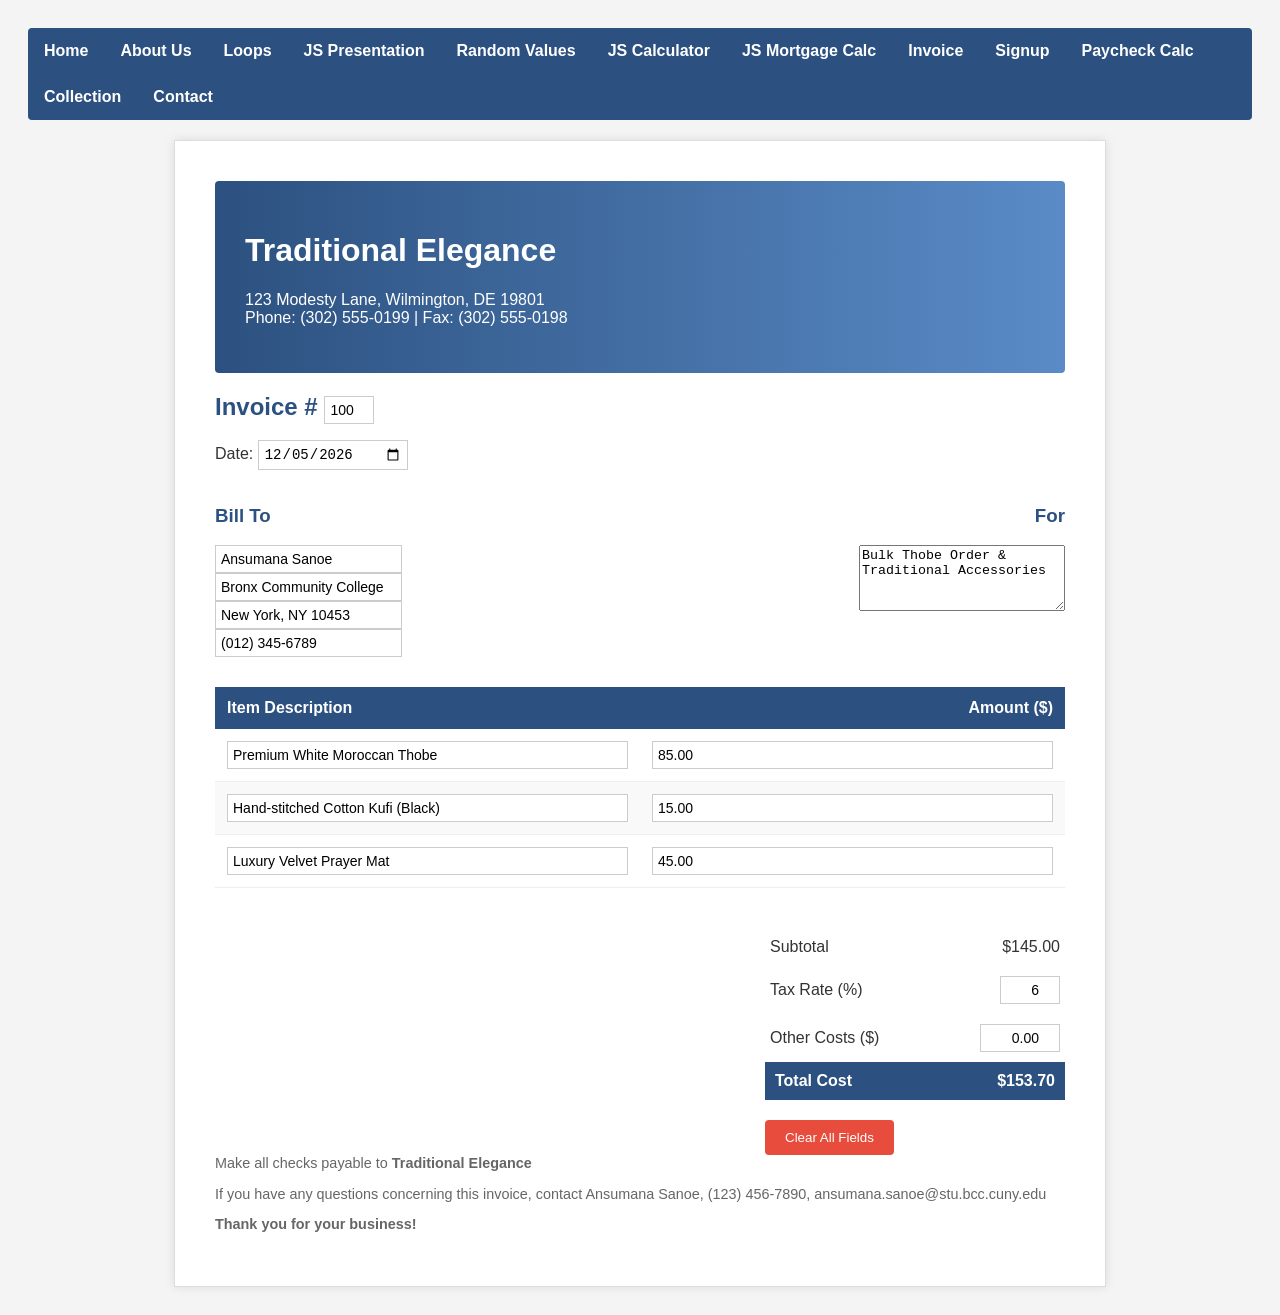
<file: invoice.html>
<!DOCTYPE html>
<html lang="en">
<head>
    <meta charset="UTF-8">
    <meta name="viewport" content="width=device-width, initial-scale=1.0">
    <title>Traditional Elegance | Interactive Invoice</title>
    <style>
        /* --- Navigation Menu Styling --- */
        .navbar {
            background-color: #2c5180;
            margin-bottom: 20px;
            border-radius: 4px;
            font-family: Arial, sans-serif;
        }

        .nav-menu {
            list-style-type: none;
            margin: 0;
            padding: 0;
            display: flex;
            flex-wrap: wrap; /* Allows menu to wrap on smaller screens */
        }

        .nav-menu li {
            position: relative;
        }

        .nav-menu li a {
            display: block;
            color: white;
            text-align: center;
            padding: 14px 16px;
            text-decoration: none;
            font-weight: bold;
            transition: 0.3s;
        }

        .nav-menu li a:hover {
            background-color: #5a8bc7;
            color: #fff;
        }

        /* Dropdown Logic */
        .dropdown-menu {
            display: none;
            position: absolute;
            background-color: #2c5180;
            min-width: 160px;
            box-shadow: 0px 8px 16px 0px rgba(0,0,0,0.2);
            z-index: 1;
            list-style: none;
            padding: 0;
        }

        .dropdown:hover .dropdown-menu {
            display: block;
        }

        .dropdown-menu li a {
            padding: 12px 16px;
            text-align: left;
            border-bottom: 1px solid #5a8bc7;
        }
        /* Invoice styling to match the sample */
        body { font-family: Arial, sans-serif; background-color: #f4f4f4; padding: 20px; }
        
        .invoice-body {
            background-color: white;
            color: #333;
            max-width: 850px;
            margin: 0 auto;
            padding: 40px;
            border: 1px solid #ddd;
            box-shadow: 0 0 10px rgba(0,0,0,0.1);
        }

        .invoice-banner {
            background: linear-gradient(to right, #2c5180, #5a8bc7);
            color: white;
            padding: 30px;
            margin-bottom: 20px;
            border-radius: 4px;
        }

        .flex-row {
            display: flex;
            justify-content: space-between;
            margin-bottom: 30px;
        }

        .invoice-details h2 { color: #2c5180; margin: 0; }
        
        table {
            width: 100%;
            border-collapse: collapse;
            margin: 20px 0;
        }

        th {
            background-color: #2c5180;
            color: white;
            padding: 12px;
            text-align: left;
        }

        td {
            padding: 12px;
            border-bottom: 1px solid #eee;
        }

        tr:nth-child(even) { background-color: #f9f9f9; }

        /* Input Styling */
        input {
            border: 1px solid #ccc;
            padding: 5px;
            font-size: 14px;
            width: 100%;
            box-sizing: border-box;
        }

        .amount-input { text-align: right; width: 100px; }

        .totals-section {
            float: right;
            width: 300px;
            margin-top: 20px;
        }

        .total-row {
            display: flex;
            justify-content: space-between;
            align-items: center;
            padding: 10px 5px;
        }

        .grand-total {
            background-color: #2c5180;
            color: white;
            font-weight: bold;
            padding: 10px;
        }

        .footer-notes {
            margin-top: 50px;
            font-size: 0.9rem;
            color: #666;
            clear: both;
        }

        .btn-clear {
            background-color: #e74c3c;
            color: white;
            border: none;
            padding: 10px 20px;
            cursor: pointer;
            border-radius: 4px;
            margin-top: 20px;
        }
    </style>
</head>
<body>

<nav class="navbar">
    <ul class="nav-menu">
        <li><a href="index.html">Home</a></li>
        <li><a href="about.html">About Us</a></li>
        <li><a href="loops.html">Loops</a></li>
        <li><a href="jspresentation.html">JS Presentation</a></li>
        <li><a href="randomValues.html">Random Values</a></li>
        <li><a href="jscalculator.html">JS Calculator</a></li>
        <li><a href="jsmortgage.html">JS Mortgage Calc</a></li>
        <li><a href="invoice.html">Invoice</a></li>
        <li><a href="signup.html">Signup</a></li>
        <li><a href="paycheck.html">Paycheck Calc</a></li> <!-- Added for Exercise 11 -->
        
        <li class="dropdown">
            <a href="collection.php">Collection</a>
            <ul class="dropdown-menu">
                <li><a href="#">Thobes</a></li>
                <li><a href="#">Kufis</a></li>
                <li><a href="#">Prayer Mats</a></li>
            </ul>
        </li>
        <li><a href="contact.html">Contact</a></li>
    </ul>
</nav>
    
    <div class="invoice-body">
        <header class="invoice-banner">
            <h1>Traditional Elegance</h1>
            <p>123 Modesty Lane, Wilmington, DE 19801<br>
            Phone: (302) 555-0199 | Fax: (302) 555-0198</p>
        </header>

        <div class="invoice-details">
            <h2>Invoice # <input type="text" value="100" style="width: 50px; display: inline;"></h2>
            <p>Date: <input type="date" id="invoiceDate" style="width: 150px;"></p>
        </div>

        <div class="flex-row">
            <div>
                <h3 style="color:#2c5180">Bill To</h3>
                <input type="text" placeholder="Customer Name" value="Ansumana Sanoe"><br>
                <input type="text" placeholder="Address" value="Bronx Community College"><br>
                <input type="text" placeholder="City, State, Zip" value="New York, NY 10453"><br>
                <input type="text" placeholder="Phone" value="(012) 345-6789">
            </div>
            <div style="text-align: right;">
                <h3 style="color:#2c5180">For</h3>
                <textarea placeholder="Service Description" style="width: 200px; height: 60px;">Bulk Thobe Order & Traditional Accessories</textarea>
            </div>
        </div>

        <table>
            <thead>
                <tr>
                    <th>Item Description</th>
                    <th style="text-align: right;">Amount ($)</th>
                </tr>
            </thead>
            <tbody id="item-table">
                <tr>
                    <td><input type="text" value="Premium White Moroccan Thobe"></td>
                    <td><input type="number" class="amount" value="85.00" oninput="calculateInvoice()"></td>
                </tr>
                <tr>
                    <td><input type="text" value="Hand-stitched Cotton Kufi (Black)"></td>
                    <td><input type="number" class="amount" value="15.00" oninput="calculateInvoice()"></td>
                </tr>
                <tr>
                    <td><input type="text" value="Luxury Velvet Prayer Mat"></td>
                    <td><input type="number" class="amount" value="45.00" oninput="calculateInvoice()"></td>
                </tr>
            </tbody>
        </table>

        <div class="totals-section">
            <div class="total-row">
                <span>Subtotal</span>
                <span id="subtotalDisplay">$145.00</span>
            </div>
            <div class="total-row">
                <span>Tax Rate (%)</span>
                <input type="number" id="taxRate" value="6" style="width: 60px; text-align: right;" oninput="calculateInvoice()">
            </div>
            <div class="total-row">
                <span>Other Costs ($)</span>
                <input type="number" id="otherCosts" value="0.00" style="width: 80px; text-align: right;" oninput="calculateInvoice()">
            </div>
            <div class="total-row grand-total">
                <span>Total Cost</span>
                <span id="totalDisplay">$153.70</span>
            </div>
            
            <button class="btn-clear" onclick="clearForm()">Clear All Fields</button>
        </div>

        <div class="footer-notes">
            <p>Make all checks payable to <strong>Traditional Elegance</strong></p>
            <p>If you have any questions concerning this invoice, contact Ansumana Sanoe, (123) 456-7890, ansumana.sanoe@stu.bcc.cuny.edu</p>
            <p><strong>Thank you for your business!</strong></p>
        </div>
    </div>

    <script>
        // Set default date to today
        document.getElementById('invoiceDate').valueAsDate = new Date();

        function calculateInvoice() {
            // Get all elements with class 'amount'
            let amountFields = document.getElementsByClassName('amount');
            let subtotal = 0;

            // Loop through amount fields and sum them up
            for (let i = 0; i < amountFields.length; i++) {
                let val = parseFloat(amountFields[i].value);
                if (!isNaN(val)) {
                    subtotal += val;
                }
            }

            // Get Tax Rate and Other Costs
            let taxRate = parseFloat(document.getElementById('taxRate').value) || 0;
            let otherCosts = parseFloat(document.getElementById('otherCosts').value) || 0;

            // Calculations
            let taxAmount = subtotal * (taxRate / 100);
            let totalCost = subtotal + taxAmount + otherCosts;

            // Update the UI
            document.getElementById('subtotalDisplay').innerText = "$" + subtotal.toFixed(2);
            document.getElementById('totalDisplay').innerText = "$" + totalCost.toFixed(2);
        }

        function clearForm() {
            let inputs = document.querySelectorAll('input, textarea');
            inputs.forEach(input => {
                if (input.type === 'number') {
                    input.value = 0;
                } else if (input.type !== 'date') {
                    input.value = '';
                }
            });
            calculateInvoice();
        }
    </script>

</body>
</html>
</file>
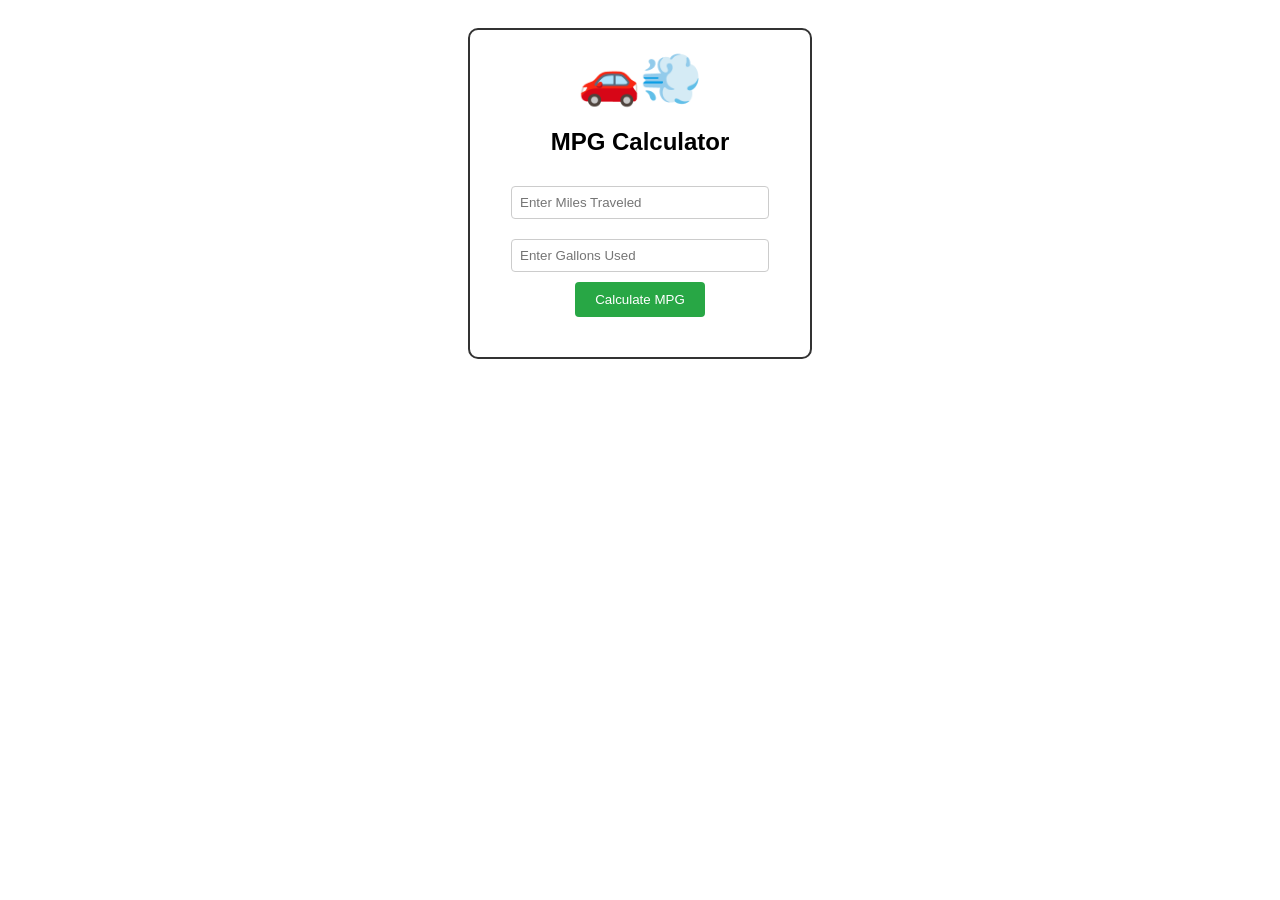
<file: JSCalculator.html>
<!DOCTYPE html>
<html lang="en">
<head>
    <meta charset="UTF-8">
    <title>MPG Calculator</title>
    <style>
        body { font-family: sans-serif; display: flex; justify-content: center; padding: 20px; }
        .calc-card { border: 2px solid #333; padding: 20px; border-radius: 10px; width: 300px; text-align: center; }
        .logo { font-size: 50px; margin-bottom: 10px; }
        input { width: 80%; padding: 8px; margin: 10px 0; border: 1px solid #ccc; border-radius: 4px; }
        button { padding: 10px 20px; background-color: #28a745; color: white; border: none; border-radius: 4px; cursor: pointer; }
        button:hover { background-color: #218838; }
        #result { margin-top: 20px; font-weight: bold; font-size: 1.2em; color: #007bff; }
    </style>
</head>
<body>

<div class="calc-card">
    <div class="logo">🚗💨</div>
    <h2>MPG Calculator</h2>

    <input type="number" id="milesTraveled" placeholder="Enter Miles Traveled">
    <input type="number" id="gallonsUsed" placeholder="Enter Gallons Used">
    
    <br>
    <button onclick="calculateMPG()">Calculate MPG</button>

    <div id="result"></div>
</div>

<script>
    // Step 2: Function to calculate properly
    function calculateMPG() {
        // Get values from the input boxes
        const miles = parseFloat(document.getElementById('milesTraveled').value);
        const gallons = parseFloat(document.getElementById('gallonsUsed').value);
        const display = document.getElementById('result');

        // Validation: Ensure numbers are positive and not zero
        if (isNaN(miles) || isNaN(gallons) || gallons <= 0) {
            display.innerText = "Please enter valid numbers.";
            return;
        }

        // The Calculation (Fixed logic)
        const mpg = miles / gallons;

        // Display result rounded to 2 decimal places
        display.innerText = "Your MPG: " + mpg.toFixed(2);
    }
</script>

</body>
</html>
</file>
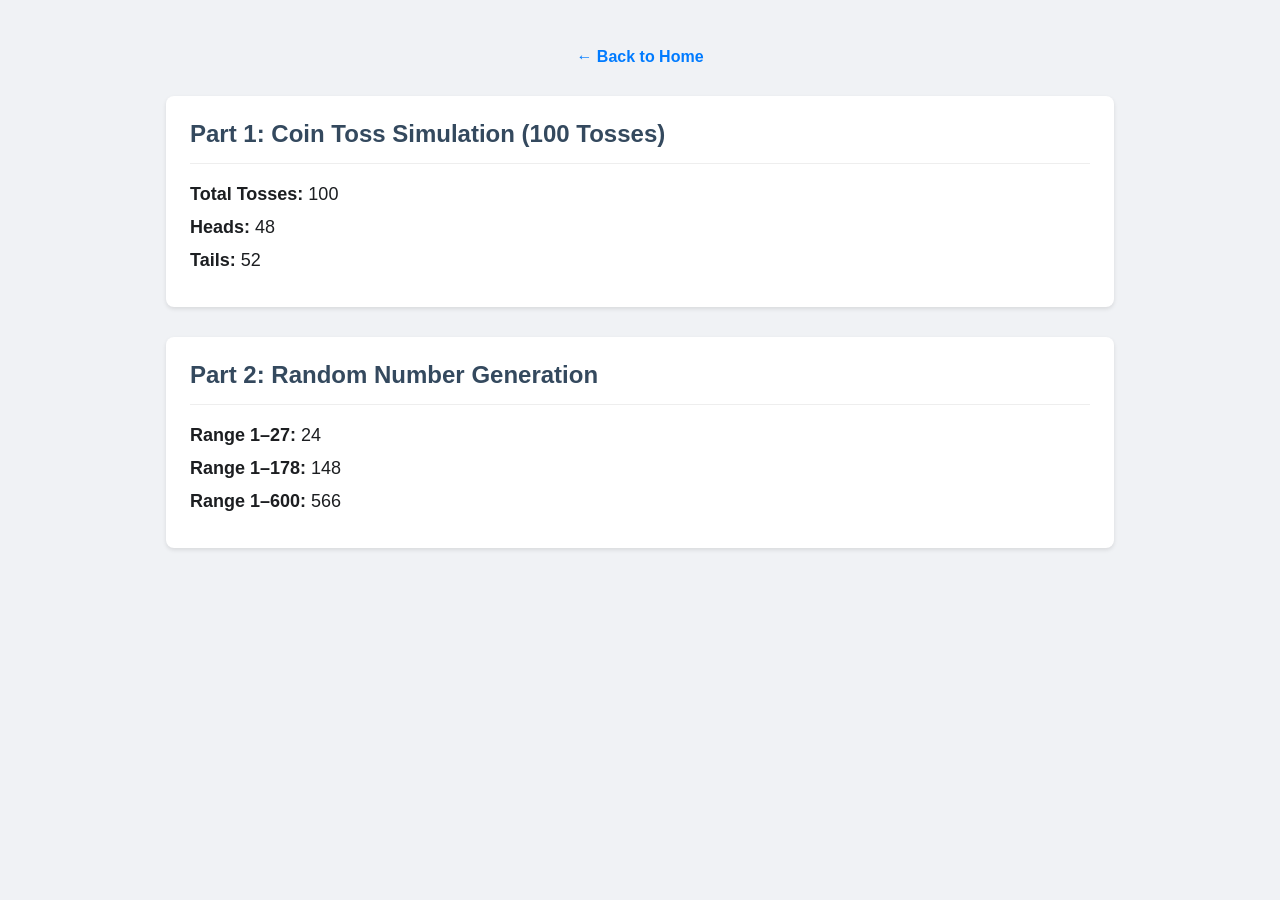
<file: randomValues.html>
<!DOCTYPE html>
<html lang="en">
<head>
    <meta charset="UTF-8">
    <meta name="viewport" content="width=device-width, initial-scale=1.0">
    <title>Random Number Assignment</title>
    <style>
        body {
            font-family: -apple-system, BlinkMacSystemFont, "Segoe UI", Roboto, Helvetica, Arial, sans-serif;
            background-color: #f0f2f5;
            padding: 40px;
            color: #1c1e21;
        }
        .card {
            background: white;
            border-radius: 8px;
            box-shadow: 0 2px 4px rgba(0, 0, 0, 0.1);
            padding: 24px;
            max-width: 900px;
            margin: 0 auto 30px auto;
        }
        h2 {
            margin-top: 0;
            color: #34495e;
            font-size: 24px;
            border-bottom: 1px solid #eee;
            padding-bottom: 15px;
        }
        .data-row {
            margin: 12px 0;
            font-size: 18px;
        }
        .label {
            font-weight: bold;
        }
        nav {
            text-align: center;
            margin-bottom: 30px;
        }
        nav a {
            text-decoration: none;
            color: #007bff;
            font-weight: bold;
        }
    </style>
</head>
<body>

    <nav>
        <a href="index.html">← Back to Home</a>
    </nav>

    <div class="card">
        <h2>Part 1: Coin Toss Simulation (100 Tosses)</h2>
        <div class="data-row"><span class="label">Total Tosses:</span> 100</div>
        <div class="data-row"><span class="label">Heads:</span> <span id="heads-count">0</span></div>
        <div class="data-row"><span class="label">Tails:</span> <span id="tails-count">0</span></div>
    </div>

    <div class="card">
        <h2>Part 2: Random Number Generation</h2>
        <div class="data-row"><span class="label">Range 1–27:</span> <span id="range1">0</span></div>
        <div class="data-row"><span class="label">Range 1–178:</span> <span id="range2">0</span></div>
        <div class="data-row"><span class="label">Range 1–600:</span> <span id="range3">0</span></div>
    </div>

    <script>
        // PART 1: Coin Toss Logic
        let heads = 0;
        let tails = 0;

        for (let i = 0; i < 100; i++) {
            
            let toss = Math.floor(Math.random() * 2); // Returns 0 or 1
            if (toss === 0) {
                heads++;
            } else {
                tails++;
            }
        }

        document.getElementById('heads-count').innerText = heads;
        document.getElementById('tails-count').innerText = tails;

    
        // Formula: Math.floor(Math.random() * (max - min + 1)) + min
        document.getElementById('range1').innerText = Math.floor(Math.random() * 27) + 1;
        document.getElementById('range2').innerText = Math.floor(Math.random() * 178) + 1;
        document.getElementById('range3').innerText = Math.floor(Math.random() * 600) + 1;
    </script>

</body>
</html>
</file>
